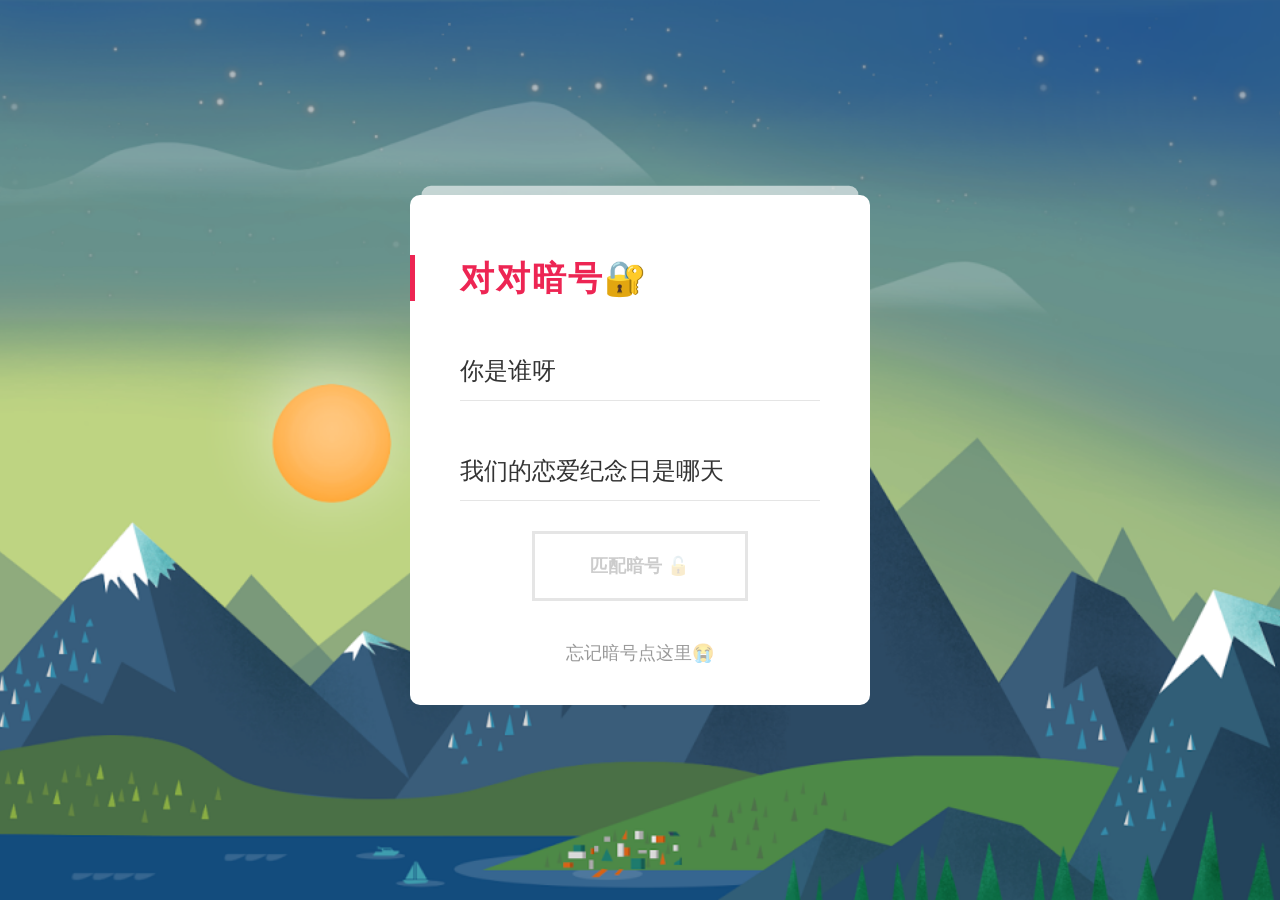
<file: index.html>
﻿<!DOCTYPE html>
<html lang="zh-CN">

<head>
  <meta charset="UTF-8">
  <title>让我来看看这是谁来了😜</title>

  <link rel="stylesheet" href="css/font-awesome-4.7.0/css/font-awesome.min.css">
  <link rel="stylesheet" href="css/style.css">

</head>

<body>

  <div class="materialContainer">
    <div class="box">
      <div class="title">对对暗号🔐</div>
      <div class="input">
        <label for="username">你是谁呀</label>
        <input type="text" name="username" id="username">
        <span class="spin"></span>
      </div>
      <div class="input">
        <label for="password">我们的恋爱纪念日是哪天</label>
        <input type="text" name="password" id="password">
        <span class="spin"></span>
      </div>
      <div class="button login">
        <button onclick="login()">
          <span>匹配暗号 🔓</span>
          <i class="fa fa-check"></i>
        </button>
      </div>
      <a href="javascript:" class="pass-forgot" onclick="forgot()">忘记暗号点这里😭</a>
    </div>

  </div>

  <script src="js/jquery.min.js"></script>
  <script src="js/index.js"></script>
  <script>
    function forgot() {
      alert("愣着干啥 快来问我🐷");
    }

    function login() {
      var username = document.getElementById("username");
      var pass = document.getElementById("password");
      if (username.value === "") {
        alert("让我来看看你的名字叫什么😲");
        username.focus();
        return;
      } else if (pass.value === "") {
        alert("还记得我们认识的第一天吗😘");
        return;
      } else if ((pass.value === "2025-12-27") && (username.value === "张慧中" || username.value === "乖乖")) {
        alert("验证成功✅");
        window.location.href = "navigation_page.html";
      } else {
        alert("验证失败❎ 你是谁❓❓❓ ");
        window.location.href = "Error_Lemon.html";
        return;
      }
      return true;
    }
  </script>

</body>

</html>
</file>
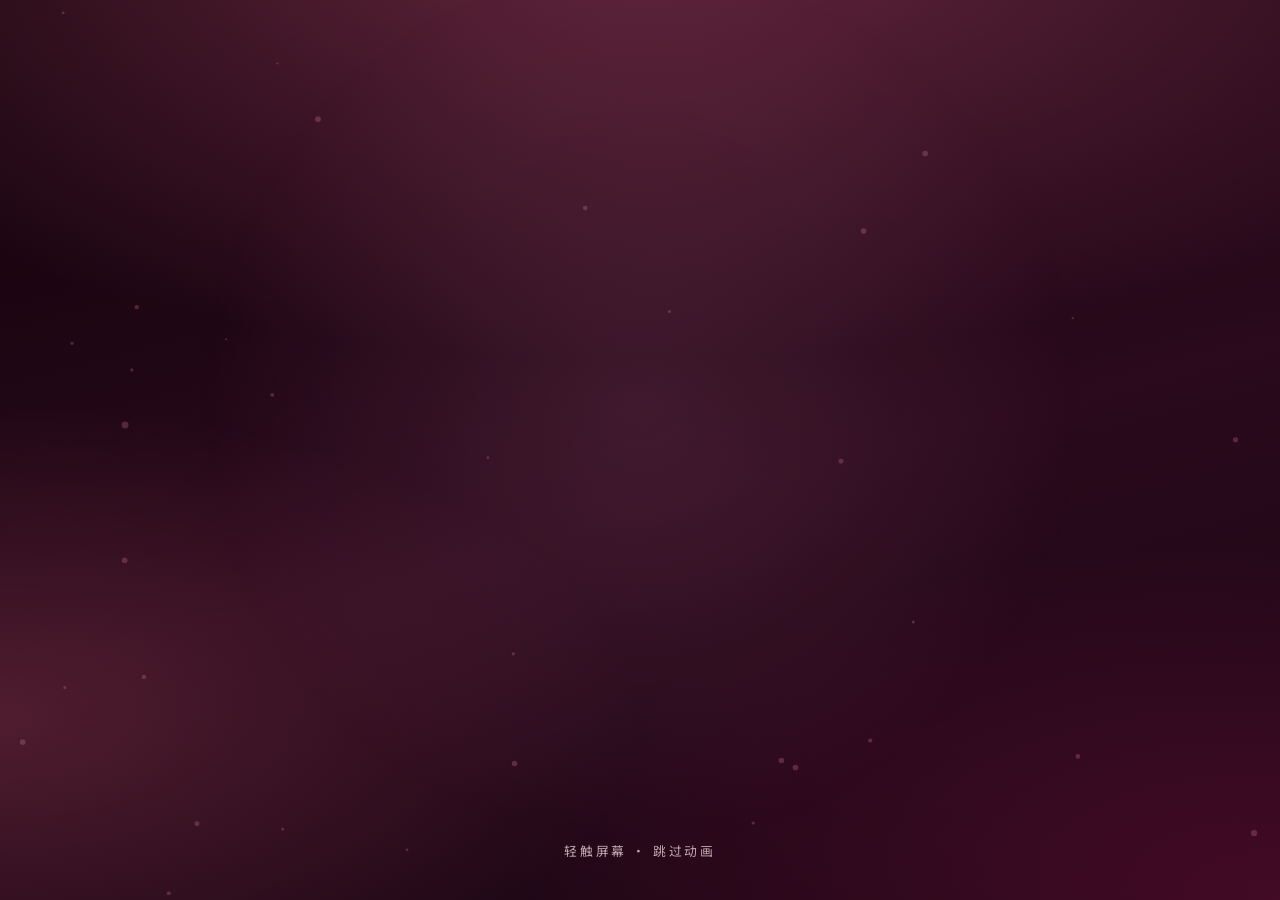
<file: love_520/index.html>
<!doctype html>
<html lang="zh-CN">
  <head>
    <meta charset="utf-8" />
    <meta name="viewport" content="width=device-width, initial-scale=1, viewport-fit=cover" />
    <title>520 · 爱你</title>
    <link rel="preconnect" href="https://fonts.googleapis.com" />
    <link rel="preconnect" href="https://fonts.gstatic.com" crossorigin />
    <link
      href="https://fonts.googleapis.com/css2?family=Noto+Sans+SC:wght@300;500;700;900&display=swap"
      rel="stylesheet"
    />
    <link rel="stylesheet" href="style.css" />
  </head>
  <body>
    <div class="bg-glow" aria-hidden="true"></div>
    <canvas id="particle-canvas" aria-hidden="true"></canvas>

    <!-- 第一幕：大字渐放 -->
    <section id="stage-zoom" class="stage stage-active" aria-live="polite">
      <p id="stage-hint" class="stage-hint"></p>
      <div id="zoom-stage" class="zoom-stage">
        <span id="zoom-text" class="zoom-text" aria-hidden="true"></span>
      </div>
      <p id="date-badge" class="date-badge"></p>
    </section>

    <!-- 第二幕：主标题 + 情书 -->
    <section id="stage-content" class="stage" hidden>
      <header class="content-header">
        <h1 id="hero-line" class="hero-line"></h1>
        <p id="subtitle" class="subtitle"></p>
      </header>

      <div class="letter-panel">
        <p id="letter-tag" class="letter-tag"></p>
        <p id="letter-text" class="letter-text"></p>
      </div>

      <p id="footer-text" class="footer-text"></p>

      <div class="action-row">
        <button id="restart-btn" type="button" class="btn-ghost"></button>
      </div>
    </section>

    <script src="../config.js"></script>
    <script src="script.js"></script>
  </body>
</html>
</file>
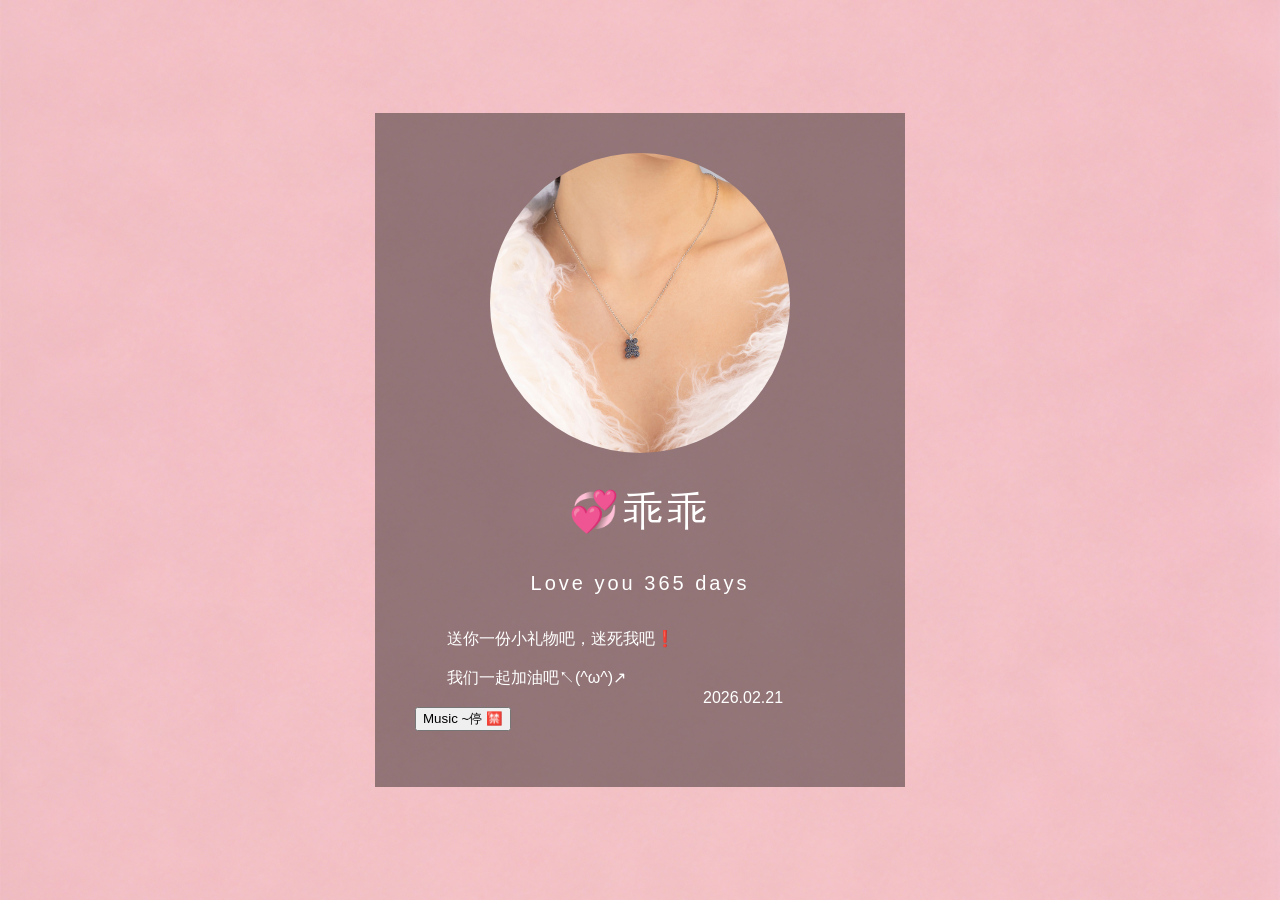
<file: gift.html>
<!DOCTYPE html>
<html lang="en">

<head>
  <meta charset="UTF-8" />
  <meta name="viewport" content="width=device-width, initial-scale=1.0" />
  <meta http-equiv="X-UA-Compatible" content="ie=edge" />
  <link href="https://cdn.bootcss.com/font-awesome/5.8.0/css/all.css" rel="stylesheet" />
  <title>给乖乖的小礼物🎁</title>
  <style>
    body {
      min-height: 100vh;
      margin: 0;
      padding: 0;
      background: url('backend_picture.png');
      background-size: cover;
      background-repeat: no-repeat;
      background-position: center center;
      display: flex;
      justify-content: center;
      align-items: center;
    }

    .box {
      width: 450px;
      background: rgba(0, 0, 0, 0.4);
      padding: 40px;
      text-align: center;
      color: white;
      font-family: 'Century Gothic', sans-serif;
    }

    .box-img {
      border-radius: 50%;
      width: 300px;
      height: 300px;
    }

    .box h1 {
      font-size: 40px;
      letter-spacing: 4px;
      font-weight: 100;
    }

    .box h5 {
      font-size: 20px;
      letter-spacing: 3px;
      font-weight: 100;
    }

    .box p {
      text-align: justify;
    }

    ul {
      margin: 0;
      padding: 0;
    }

    .box li {
      display: inline-block;
      margin: 6px;
      list-style: none;
    }

    .box li a {
      color: white;
      text-decoration: none;
      font-size: 60px;
      transition: all ease-in-out 250ms;
    }

    .box li a:hover {
      color: #b9b9b9;
    }
  </style>
</head>

<body>
  <!--礼物-->
  <div class="box">
    <img src="IMG_55380.jpg" alt="" class="box-img" />
    <h1>💞乖乖</h1>
    <h5>Love you 365 days</h5>
    <p>
      &emsp;&emsp;送你一份小礼物吧，迷死我吧❗
      <br>
      <br>
      &emsp;&emsp;我们一起加油吧↖(^ω^)↗
      <br>
      &emsp;&emsp;&emsp;&emsp;&emsp;&emsp;&emsp;&emsp;&emsp;&emsp;&emsp;&emsp;&emsp;&emsp;&emsp;&emsp;&emsp;&emsp;2026.02.21
      <br>
      <!--这里放音乐哦 -->
      <audio id='audio' src='love.mp3' loop></audio>
      <button id='status' visible="false" onclick='triggerBgMusic()'>播放按钮</button>
    </p>
  </div>
</body>
<script>
  //----------背景音乐页面初始化------------  用于解决safari和Chrome自动播放问题
  //方案来源于https://blog.csdn.net/joyce_lcy/article/details/79347383?utm_medium=distribute.pc_relevant.none-task-blog-BlogCommendFromMachineLearnPai2-2.control&dist_request_id=&depth_1-utm_source=distribute.pc_relevant.none-task-blog-BlogCommendFromMachineLearnPai2-2.control
  var audio = document.getElementById('audio');
  if (sessionStorage.bgmusic == 'pause') {
    playBgMusic(false);
  } else {
    playBgMusic(true);
    //----------处理自动播放------------
    //--创建页面监听，等待微信端页面加载完毕 触发音频播放
    document.addEventListener('DOMContentLoaded', function () {
      function audioAutoPlay() {
        playBgMusic(true);
        document.addEventListener("WeixinJSBridgeReady", function () {
          playBgMusic(true);
        }, false);
      }
      audioAutoPlay();
    });
    //--创建触摸监听，当浏览器打开页面时，触摸屏幕触发事件，进行音频播放
    function audioAutoPlay() {
      playBgMusic(true);
      document.removeEventListener('touchstart', audioAutoPlay);
    }
    document.addEventListener('touchstart', audioAutoPlay);
  }
  //----------处理页面激活------------
  var hiddenProperty = 'hidden' in document ? 'hidden' :
    'webkitHidden' in document ? 'webkitHidden' :
    'mozHidden' in document ? 'mozHidden' :
    null;
  var visibilityChangeEvent = hiddenProperty.replace(/hidden/i, 'visibilitychange');
  var onVisibilityChange = function () {
    if (!document[hiddenProperty]) {
      if (!sessionStorage.bgmusic || sessionStorage.bgmusic == 'play') {
        audio.play();
      }
    } else {
      audio.pause();
    }
  }
  document.addEventListener(visibilityChangeEvent, onVisibilityChange);
  //---------背景音乐开关----------
  function triggerBgMusic() {
    if (!sessionStorage.bgmusic || sessionStorage.bgmusic == 'play') {
      playBgMusic(false);
    } else {
      playBgMusic(true);
    }
  }
  //---------音乐播放和暂停----------
  function playBgMusic(val) {
    if (val) {
      audio.play();
      sessionStorage.bgmusic = 'play';
      document.getElementById('status').innerHTML = 'Music ~停 🈲';
    } else {
      audio.pause();
      sessionStorage.bgmusic = 'pause';
      document.getElementById('status').innerHTML = '音乐 ~走起 🈶';
    }
  }
</script>

</html>
</file>
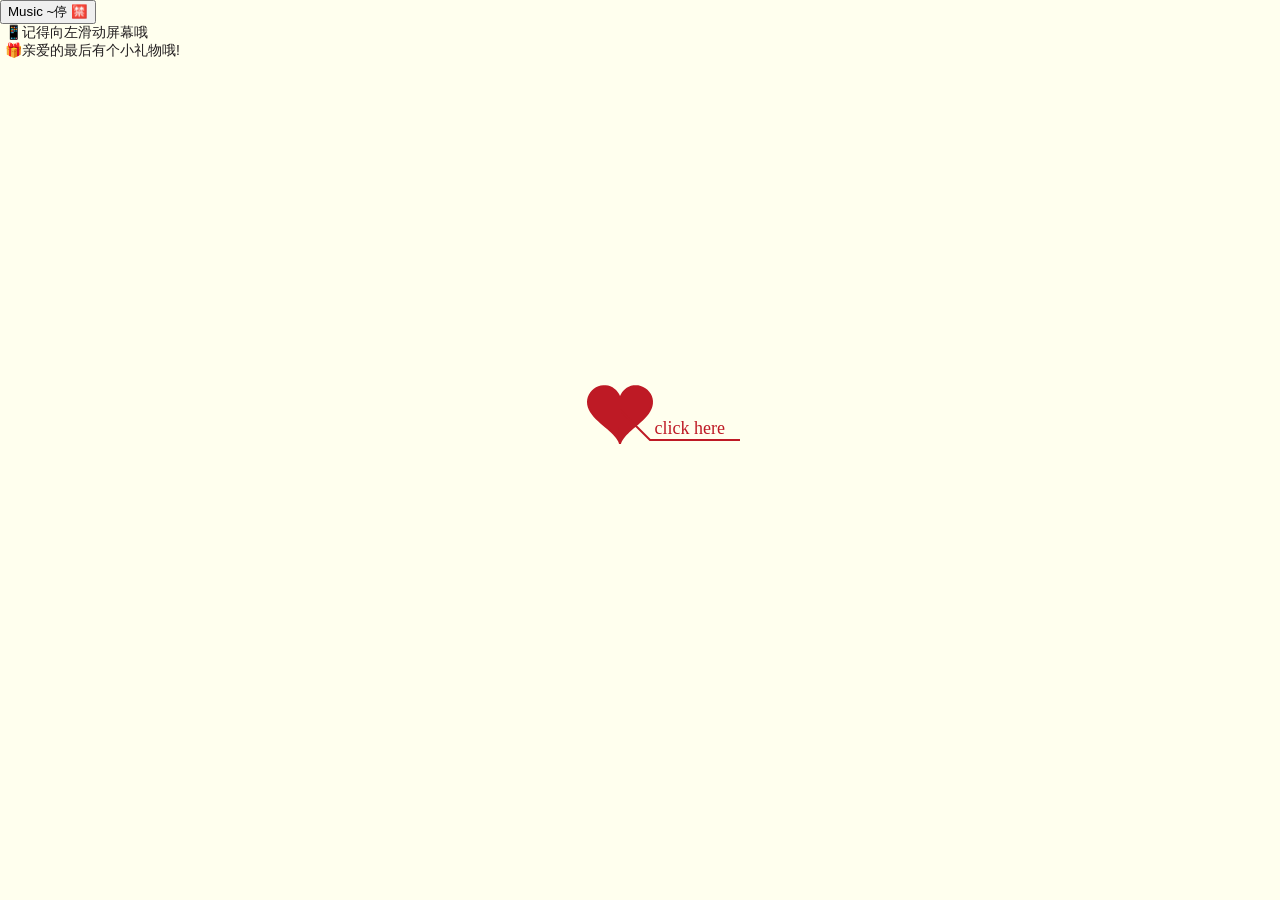
<file: main.html>
<!DOCTYPE html>
<html>

<head>
  <meta name="viewport" content="width=device-width, initial-scale=1.0, maximum-scale=1.0, user-scalable=0" />
  <meta http-equiv="Content-Type" content="text/html; charset=UTF-8">
  <title>给慧中的一封💌</title>
  <style>
    .timer {
      font-size: 120%;
      line-height: 1.0;
      margin: 1em 0;
    }

    .timer b {
      color: rgb(253, 99, 125);
    }
  </style>
  <link type="text/css" rel="stylesheet" href="./css/default.css">
  <script type="text/javascript" src="./js/jquery.js"></script>
  <script type="text/javascript" src="./js/jscex.js"></script>
  <script type="text/javascript" src="./js/jscex-parser.js"></script>
  <script type="text/javascript" src="./js/jscex-jit.js"></script>
  <script type="text/javascript" src="./js/jscex-builderbase.js"></script>
  <script type="text/javascript" src="./js/jscex-async.js"></script>
  <script type="text/javascript" src="./js/jscex-async-powerpack.js"></script>
  <script type="text/javascript" src="./js/functions.js" charset="utf-8"></script>
  <script type="text/javascript" src="./js/love.js" charset="utf-8"></script>
</head>

<body>
  <!--这里放音乐哦 -->
  <audio id='audio' src='http://go.163.com/2018/0209/mengniu/audio/bgm.mp3' loop></audio>
  <button id='status' onclick='triggerBgMusic()'>播放按钮</button>
  <br>
  <span class="say">📱记得向左滑动屏幕哦</span>
  <br>
  <span class="say">🎁亲爱的最后有个小礼物哦!</span>
  <!--定时跳转-->
  <meta http-equiv="refresh" content="72;url=gift.html">
  <!--信件打字机 -->
  <div id="main">
    <div id="error">亲爱哒，您的浏览器无法显示呐，麻烦请换成电脑端口的谷歌，火狐，360浏览器。么么哒！(づ￣ 3￣)づ！</div>
    <div id="wrap">
      <div id="text">
        <div id="code">
          <span class="say"> Dear 乖乖 💞</span><br>
          <span class="say"> </span><br>
          <span class="say"> &emsp;这是我们俩的第一个情人节❗</span><br>
          <span class="say"> </span>&emsp;我们之间的相识，是靠着互联网的链接<br>
          <span class="say"> </span>&emsp;恰巧你大学室友发帖，我在字节圈看到了你的信息<br>
          <span class="say"> </span>&emsp;随着慢慢的深入了解，我们俩的心也在逐渐的靠近<br>
          <span class="say"> </span>&emsp;终于我鼓起勇气，或者说蓄谋已久<br>
          <span class="say"> </span>&emsp;表达了希望成为男女朋友的想法<br>
          <span class="say"> </span>&emsp;随后就有我们浪漫的开始<br>
          <span class="say"> </span>&emsp;接下来的故事需要我们一同去书写，去丈量<br>
          <span class="say"> </span>&emsp;最后送给我们一句话！！<br>
          <span class="say"> </span>&emsp;乍见之欢不如久处不厌，以后的路需要我们携手慢慢走💖<br>
          <span class="say"> </span><br>
          <span class="say"> &emsp;🌠2026-02-21🌠</span><br>
          <span class="say"> </span><br>
          <span class="say"><span class="space"></span>你亲爱的哥哥 :) </span>
        </div>
      </div>
      <!--倒计时信息-->
      <div id="clock-box">
        <span class="STYLE1"> <span class="STYLE1">💕 IN THE GRACE OF GOD MORE THAN</span>
          <div class="timer">
            <b id="d"></b> Days <b id="h"></b> Hours <b id="m"></b> Minutes <b id="s"></b> Seconds
          </div>
      </div>
      <canvas id="canvas" width="1100" height="680"></canvas>
    </div>

  </div>

  <script>
    (function () {
      var canvas = $('#canvas');

      if (!canvas[0].getContext) {
        $("#error").show();
        return false;
      }

      var width = canvas.width();
      var height = canvas.height();

      canvas.attr("width", width);
      canvas.attr("height", height);

      var opts = {
        seed: {
          x: width / 2 - 20,
          color: "rgb(190, 26, 37)",
          scale: 2
        },
        branch: [
          [535, 680, 570, 250, 500, 200, 30, 100, [
            [540, 500, 455, 417, 340, 400, 13, 100, [
              [450, 435, 434, 430, 394, 395, 2, 40]
            ]],
            [550, 445, 600, 356, 680, 345, 12, 100, [
              [578, 400, 648, 409, 661, 426, 3, 80]
            ]],
            [539, 281, 537, 248, 534, 217, 3, 40],
            [546, 397, 413, 247, 328, 244, 9, 80, [
              [427, 286, 383, 253, 371, 205, 2, 40],
              [498, 345, 435, 315, 395, 330, 4, 60]
            ]],
            [546, 357, 608, 252, 678, 221, 6, 100, [
              [590, 293, 646, 277, 648, 271, 2, 80]
            ]]
          ]]
        ],
        bloom: {
          num: 700,
          width: 1080,
          height: 650,
        },
        footer: {
          width: 1200,
          height: 5,
          speed: 10,
        }
      }

      var tree = new Tree(canvas[0], width, height, opts);
      var seed = tree.seed;
      var foot = tree.footer;
      var hold = 1;

      canvas.click(function (e) {
        var offset = canvas.offset(),
          x, y;
        x = e.pageX - offset.left;
        y = e.pageY - offset.top;
        if (seed.hover(x, y)) {
          hold = 0;
          canvas.unbind("click");
          canvas.unbind("mousemove");
          canvas.removeClass('hand');
        }
      }).mousemove(function (e) {
        var offset = canvas.offset(),
          x, y;
        x = e.pageX - offset.left;
        y = e.pageY - offset.top;
        canvas.toggleClass('hand', seed.hover(x, y));
      });

      var seedAnimate = eval(Jscex.compile("async", function () {
        seed.draw();
        while (hold) {
          $await(Jscex.Async.sleep(10));
        }
        while (seed.canScale()) {
          seed.scale(0.95);
          $await(Jscex.Async.sleep(10));
        }
        while (seed.canMove()) {
          seed.move(0, 2);
          foot.draw();
          $await(Jscex.Async.sleep(10));
        }
      }));

      var growAnimate = eval(Jscex.compile("async", function () {
        do {
          tree.grow();
          $await(Jscex.Async.sleep(10));
        } while (tree.canGrow());
      }));

      var flowAnimate = eval(Jscex.compile("async", function () {
        do {
          tree.flower(2);
          $await(Jscex.Async.sleep(10));
        } while (tree.canFlower());
      }));

      var moveAnimate = eval(Jscex.compile("async", function () {
        tree.snapshot("p1", 240, 0, 610, 680);
        while (tree.move("p1", 500, 0)) {
          foot.draw();
          $await(Jscex.Async.sleep(10));
        }
        foot.draw();
        tree.snapshot("p2", 500, 0, 610, 680);

        // 会有闪烁不得意这样做, (＞﹏＜)
        canvas.parent().css("background", "url(" + tree.toDataURL('image/png') + ")");
        canvas.css("background", "#ffe");
        $await(Jscex.Async.sleep(300));
        canvas.css("background", "none");
      }));

      var jumpAnimate = eval(Jscex.compile("async", function () {
        var ctx = tree.ctx;
        while (true) {
          tree.ctx.clearRect(0, 0, width, height);
          tree.jump();
          foot.draw();
          $await(Jscex.Async.sleep(50));
        }
      }));

      var textAnimate = eval(Jscex.compile("async", function () {
        var together = new Date();
        together.setFullYear(2025, 12, 27);
        together.setHours(18);
        together.setMinutes(30);
        together.setSeconds(0);
        together.setMilliseconds(0);

        $("#code").show().typewriter();
        $("#clock-box").fadeIn(500);
        while (true) {
          timeElapse(together);
          $await(Jscex.Async.sleep(1000));
        }
      }));

      var runAsync = eval(Jscex.compile("async", function () {
        $await(seedAnimate());
        $await(growAnimate());
        $await(flowAnimate());
        $await(moveAnimate());

        textAnimate().start();

        $await(jumpAnimate());
      }));

      runAsync().start();
    })();

    //Js 时间替换
    function timer() {
      window.setTimeout("show_date_time()", 1000);
      var start = new Date("2025-12-27 18:30:00").getTime();
      var t = new Date().getTime() - start;
      var h = ~~(t / 1000 / 60 / 60 % 24);
      if (h < 10) {
        h = "0" + h;
      }
      var m = ~~(t / 1000 / 60 % 60);
      if (m < 10) {
        m = "0" + m;
      }
      var s = ~~(t / 1000 % 60);
      if (s < 10) {
        s = "0" + s;
      }
      document.getElementById('d').innerHTML = ~~(t / 1000 / 60 / 60 / 24);
      document.getElementById('h').innerHTML = h;
      document.getElementById('m').innerHTML = m;
      document.getElementById('s').innerHTML = s;
    }
    timer();
    setInterval(timer, 1000);


    //----------背景音乐页面初始化------------  用于解决safari和Chrome自动播放问题
    //方案来源于https://blog.csdn.net/joyce_lcy/article/details/79347383?utm_medium=distribute.pc_relevant.none-task-blog-BlogCommendFromMachineLearnPai2-2.control&dist_request_id=&depth_1-utm_source=distribute.pc_relevant.none-task-blog-BlogCommendFromMachineLearnPai2-2.control
    var audio = document.getElementById('audio');
    if (sessionStorage.bgmusic == 'pause') {
      playBgMusic(false);
    } else {
      playBgMusic(true);
      //----------处理自动播放------------
      //--创建页面监听，等待微信端页面加载完毕 触发音频播放
      document.addEventListener('DOMContentLoaded', function () {
        function audioAutoPlay() {
          playBgMusic(true);
          document.addEventListener("WeixinJSBridgeReady", function () {
            playBgMusic(true);
          }, false);
        }
        audioAutoPlay();
      });
      //--创建触摸监听，当浏览器打开页面时，触摸屏幕触发事件，进行音频播放
      function audioAutoPlay() {
        playBgMusic(true);
        document.removeEventListener('touchstart', audioAutoPlay);
      }
      document.addEventListener('touchstart', audioAutoPlay);
    }
    //----------处理页面激活------------
    var hiddenProperty = 'hidden' in document ? 'hidden' :
      'webkitHidden' in document ? 'webkitHidden' :
      'mozHidden' in document ? 'mozHidden' :
      null;
    var visibilityChangeEvent = hiddenProperty.replace(/hidden/i, 'visibilitychange');
    var onVisibilityChange = function () {
      if (!document[hiddenProperty]) {
        if (!sessionStorage.bgmusic || sessionStorage.bgmusic == 'play') {
          audio.play();
        }
      } else {
        audio.pause();
      }
    }
    document.addEventListener(visibilityChangeEvent, onVisibilityChange);
    //---------背景音乐开关----------
    function triggerBgMusic() {
      if (!sessionStorage.bgmusic || sessionStorage.bgmusic == 'play') {
        playBgMusic(false);
      } else {
        playBgMusic(true);
      }
    }
    //---------音乐播放和暂停----------
    function playBgMusic(val) {
      if (val) {
        audio.play();
        sessionStorage.bgmusic = 'play';
        document.getElementById('status').innerHTML = 'Music ~停 🈲';
      } else {
        audio.pause();
        sessionStorage.bgmusic = 'pause';
        document.getElementById('status').innerHTML = '音乐 ~走起 🈶';
      }
    }
  </script>
</body>

</html>
</file>
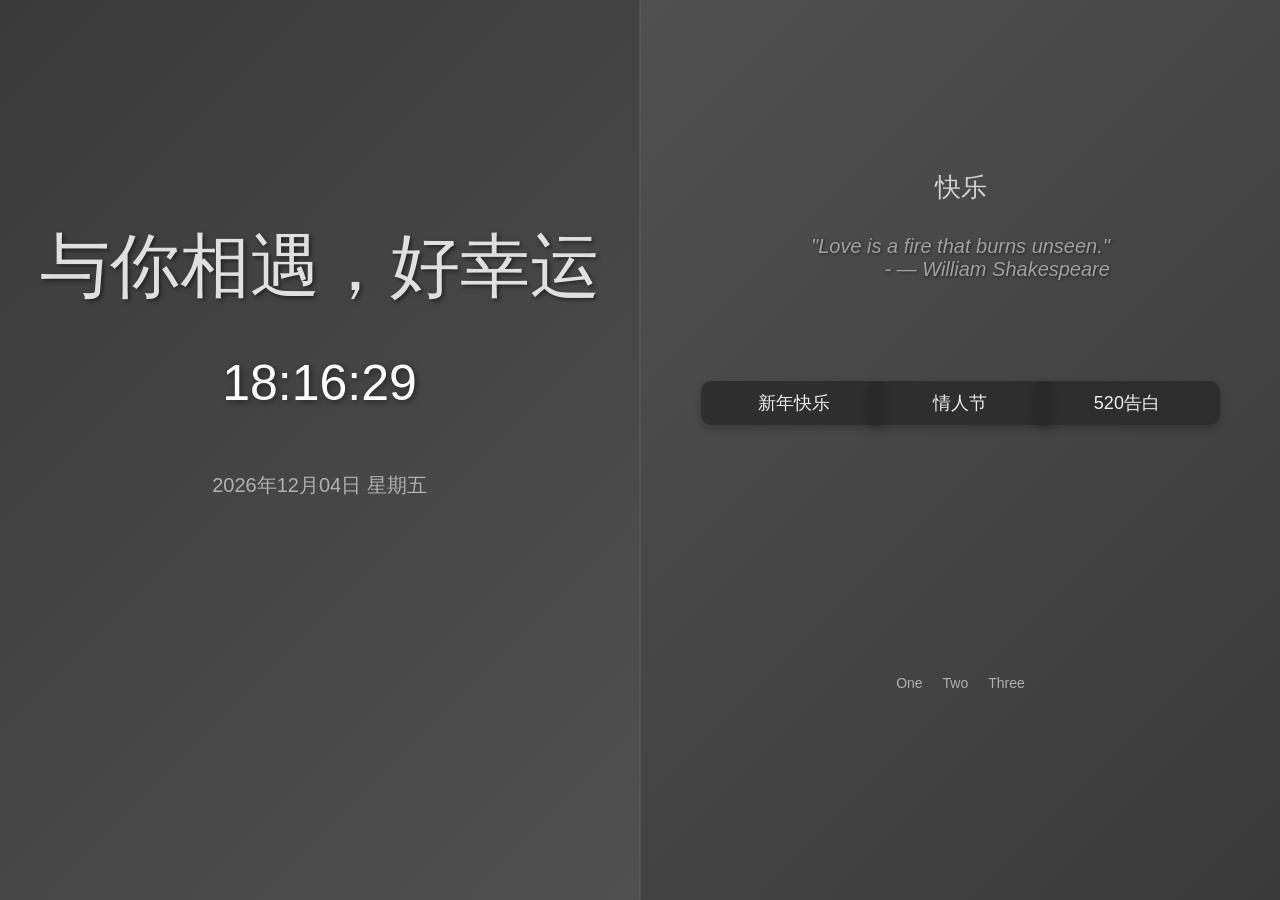
<file: navigation_page.html>
<!DOCTYPE html>
<html lang="en">
<head>
    <meta charset="UTF-8">
    <meta name="viewport" content="width=device-width, initial-scale=1.0">
    <title></title>  <!-- 标题将由 config.js 动态设置 -->
    <style>
        :root {
            --body-padding-top: 0px;
            --logo-margin-top: 200px;
            --logo-clock-margin-top: 40px; /* 标题与时钟之间的间距 */
            --clock-margin-top: 50px; /* 时钟与容器顶部的间距 */
            --date-time-weather-margin-top: 60px; /* 日期与时钟之间的间距 */
            --welcome-margin-top: 150px;
            --quote-margin-top: 30px;
            --nav-buttons-margin-top: 100px;
            --footer-margin-top: 250px;
        }

        body {
            margin: 0;
            padding-top: var(--body-padding-top);
            font-family: 'Arial', sans-serif;
            background-color: #2c2c2c; /* 淡黑色背景 */
            color: #f0f0f0;
            display: flex;
            flex-direction: row;
            height: 100vh;
            align-items: flex-start;
            overflow: hidden;
            opacity: 0; /* 初始设置为透明 */
            animation: fadeIn 1s ease-out forwards; /* 页面加载时的淡入动画 */
        }

        @keyframes fadeIn {
            to {
                opacity: 1;
            }
        }

        .left-container, .right-container {
            flex: 1;
            display: flex;
            flex-direction: column;
            justify-content: flex-start; /* 修改为顶部对齐 */
            align-items: center;
            padding: 20px;
            box-sizing: border-box;
            height: calc(100vh - var(--body-padding-top));
            opacity: 0; /* 初始透明 */
            transform: translateY(20px); /* 初始位置稍微向下 */
            animation: slideIn 1s ease-out forwards; /* 向上滑动并淡入的动画 */
        }

        @keyframes slideIn {
            to {
                opacity: 1;
                transform: translateY(0);
            }
        }

        .left-container {
            background: linear-gradient(135deg, #3a3a3a, #505050); /* 淡黑色渐变 */
            text-align: left;
            border-right: 1px solid rgba(255, 255, 255, 0.1);
            animation-delay: 0.2s; /* 延迟动画 */
        }

        .right-container {
            background: linear-gradient(135deg, #505050, #3a3a3a); /* 淡黑色渐变 */
            text-align: right;
            border-left: 1px solid rgba(255, 255, 255, 0.1);
            animation-delay: 0.4s; /* 延迟动画 */
        }

        .logo, .clock-date-container, .welcome, .quote, .nav-buttons, .footer {
            opacity: 0; /* 初始透明 */
            animation: slideIn 1s ease-out forwards;
        }

        .logo {
            font-size: 70px;
            font-family: 'Cursive', cursive;
            color: #e0e0e0;
            text-shadow: 2px 2px 4px rgba(0, 0, 0, 0.5);
            margin-top: var(--logo-margin-top); /* 使用自定义属性 */
            margin-bottom: var(--logo-clock-margin-top); /* 使用自定义属性来控制标题与时钟之间的间距 */
            transform: translateX(-20px); /* 初始位置稍微向左 */
            animation: slideInFromLeft 1s ease-out forwards; /* 向右滑动并淡入的动画 */
            animation-delay: 0.6s; /* 延迟动画 */
        }

        @keyframes slideInFromLeft {
            to {
                opacity: 1;
                transform: translateX(0);
            }
        }

        .clock-date-container {
            margin-top: var(--clock-margin-top); /* 使用自定义属性 */
            text-align: center;
            transform: translateY(20px); /* 初始位置稍微向下 */
            animation-delay: 0.8s; /* 延迟动画 */
        }

        .clock {
            font-size: 50px;
            color: #ffffff;
            text-shadow: 2px 2px 6px rgba(0, 0, 0, 0.5);
        }

        .date-time-weather {
            font-size: 20px;
            color: #b0b0b0;
            margin-top: var(--date-time-weather-margin-top); /* 使用自定义属性 */
        }

        .welcome {
            margin-top: var(--welcome-margin-top); /* 使用自定义属性 */
            font-size: 26px;
            color: #d0d0d0;
            transform: translateX(20px); /* 初始位置稍微向右 */
            animation: slideInFromRight 1s ease-out forwards; /* 向左滑动并淡入的动画 */
            animation-delay: 1.2s; /* 延迟动画 */
        }

        @keyframes slideInFromRight {
            to {
                opacity: 1;
                transform: translateX(0);
            }
        }

        .quote {
            margin-top: var(--quote-margin-top); /* 使用自定义属性 */
            font-size: 20px;
            font-style: italic;
            color: #a0a0a0;
            text-shadow: 1px 1px 3px rgba(0, 0, 0, 0.5);
            transform: translateY(20px); /* 初始位置稍微向下 */
            animation-delay: 1.4s; /* 延迟动画 */
        }

        .nav-buttons {
            margin-top: var(--nav-buttons-margin-top); /* 使用自定义属性 */
            display: grid;
            grid-template-columns: repeat(3, 1fr);
            gap: 20px;
            justify-items: center;
            width: 80%; /* 调整宽度为 80% 以避免左右突出 */
            max-width: 700px; /* 控制最大宽度 */
            transform: translateY(20px); /* 初始位置稍微向下 */
            animation-delay: 1.6s; /* 延迟动画 */
        }

        .nav-buttons a {
            padding: 10px 20px; /* 调整按钮内边距使其变小 */
            font-size: 18px;
            text-decoration: none;
            background: rgba(40, 40, 40, 0.8);
            border-radius: 10px;
            color: #f0f0f0;
            transition: background 0.3s, color 0.3s, box-shadow 0.3s, transform 0.1s ease-in-out;
            box-shadow: 0 4px 8px rgba(0, 0, 0, 0.2);
            text-align: center;
            width: 100%;
            backdrop-filter: blur(5px);
        }

        .nav-buttons a:hover {
            background: rgba(255, 255, 255, 0.1);
            color: #ffffff;
            box-shadow: 0 6px 12px rgba(0, 0, 0, 0.4);
            transform: scale(1.05); /* 悬停时轻微放大 */
        }

        .nav-buttons a:active {
            transform: scale(0.95); /* 点击时缩小 */
        }

        .footer {
            margin-top: var(--footer-margin-top); /* 使用自定义属性 */
            font-size: 14px;
            transform: translateY(20px); /* 初始位置稍微向下 */
            animation-delay: 1.8s; /* 延迟动画 */
        }

        .footer a {
            margin: 0 10px;
            color: #b0b0b0;
            text-decoration: none;
            transition: color 0.3s;
        }

        .footer a:hover {
            color: #ff7e5f;
        }
    </style>
</head>
<body>

<div class="left-container">
    <div class="logo"></div> <!-- 标题在这里 -->
    <div class="clock"></div> <!-- 这里显示动态时间 -->
    <div class="date-time-weather"></div> <!-- 这里显示动态日期和天气 -->
</div>

<div class="right-container">
    <div class="welcome"></div> <!-- 欲望 -->
    <div class="quote"></div> <!-- 引言 -->
    <div class="nav-buttons"></div> <!-- 站点信息 -->
    <div class="footer"></div>
</div>

<!-- 引用 config.js 文件 -->
<script src="config.js"></script>
</body>
</html>
</file>
<file: css/style.css>
.box {
   position: relative;
   top: 0;
   opacity: 1;
   float: left;
   padding: 60px 50px 40px 50px;
   width: 100%;
   background: #fff;
   border-radius: 10px;
   transform: scale(1);
   -webkit-transform: scale(1);
   -ms-transform: scale(1);
   z-index: 5;
}

.box.back {
   transform: scale(.95);
   -webkit-transform: scale(.95);
   -ms-transform: scale(.95);
   top: -20px;
   opacity: .8;
   z-index: -1;
}

.box:before {
   content: "";
   width: 100%;
   height: 30px;
   border-radius: 10px;
   position: absolute;
   top: -10px;
   background: rgba(255, 255, 255, .6);
   left: 0;
   transform: scale(.95);
   -webkit-transform: scale(.95);
   -ms-transform: scale(.95);
   z-index: -1;
}

.overbox .title {
   color: #fff;
}

.overbox .title:before {
   background: #fff;
}

.title {
   width: 100%;
   float: left;
   line-height: 46px;
   font-size: 34px;
   font-weight: 700;
   letter-spacing: 2px;
   color: #ED2553;
   position: relative;
}

.title:before {
   content: "";
   width: 5px;
   height: 100%;
   position: absolute;
   top: 0;
   left: -50px;
   background: #ED2553;
}

.input,
.input label,
.input input,
.input .spin,
.button,
.button button .button.login button i.fa,
.material-button .shape:before,
.material-button .shape:after,
.button.login button {
   transition: 300ms cubic-bezier(.4, 0, .2, 1);
   -webkit-transition: 300ms cubic-bezier(.4, 0, .2, 1);
   -ms-transition: 300ms cubic-bezier(.4, 0, .2, 1);
}

.material-button,
.alt-2,
.material-button .shape,
.alt-2 .shape,
.box {
   transition: 400ms cubic-bezier(.4, 0, .2, 1);
   -webkit-transition: 400ms cubic-bezier(.4, 0, .2, 1);
   -ms-transition: 400ms cubic-bezier(.4, 0, .2, 1);
}

.input,
.input label,
.input input,
.input .spin,
.button,
.button button {
   width: 100%;
   float: left;
}

.input,
.button {
   margin-top: 30px;
   height: 70px;
}

.input,
.input input,
.button,
.button button {
   position: relative;
}

.input input {
   height: 60px;
   top: 10px;
   border: none;
   background: transparent;
}

.input input,
.input label,
.button button {
   font-family: 'Roboto', sans-serif;
   font-size: 24px;
   color: rgba(0, 0, 0, 0.8);
   font-weight: 300;
}

.input:before,
.input .spin {
   width: 100%;
   height: 1px;
   position: absolute;
   bottom: 0;
   left: 0;
}

.input:before {
   content: "";
   background: rgba(0, 0, 0, 0.1);
   z-index: 3;
}

.input .spin {
   background: #ED2553;
   z-index: 4;
   width: 0;
}

.overbox .input .spin {
   background: rgba(255, 255, 255, 1);
}

.overbox .input:before {
   background: rgba(255, 255, 255, 0.5);
}

.input label {
   position: absolute;
   top: 10px;
   left: 0;
   z-index: 2;
   cursor: pointer;
   line-height: 60px;
}

.button.login {
   width: 60%;
   left: 20%;
}

.button.login button,
.button button {
   width: 100%;
   line-height: 64px;
   left: 0%;
   background-color: transparent;
   border: 3px solid rgba(0, 0, 0, 0.1);
   font-weight: 900;
   font-size: 18px;
   color: rgba(0, 0, 0, 0.2);
}

.button.login {
   margin-top: 30px;
}

.button {
   margin-top: 20px;
}

.button button {
   background-color: #fff;
   color: #ED2553;
   border: none;
}

.button.login button.active {
   border: 3px solid transparent;
   color: #fff !important;
}

.button.login button.active span {
   opacity: 0;
   transform: scale(0);
   -webkit-transform: scale(0);
   -ms-transform: scale(0);
}

.button.login button.active i.fa {
   opacity: 1;
   transform: scale(1) rotate(-0deg);
   -webkit-transform: scale(1) rotate(-0deg);
   -ms-transform: scale(1) rotate(-0deg);
}

.button.login button i.fa {
   width: 100%;
   height: 100%;
   position: absolute;
   top: 0;
   left: 0;
   line-height: 60px;
   transform: scale(0) rotate(-45deg);
   -webkit-transform: scale(0) rotate(-45deg);
   -ms-transform: scale(0) rotate(-45deg);
}

.button.login button:hover {
   color: #ED2553;
   border-color: #ED2553;
}

.button {
   margin: 40px 0;
   overflow: hidden;
   z-index: 2;
}

.button button {
   cursor: pointer;
   position: relative;
   z-index: 2;
}

.pass-forgot {
   width: 100%;
   float: left;
   text-align: center;
   color: rgba(0, 0, 0, 0.4);
   font-size: 18px;
}

.click-efect {
   position: absolute;
   top: 0;
   left: 0;
   background: #ED2553;
   border-radius: 50%;
}

.overbox {
   width: 100%;
   height: 100%;
   position: absolute;
   top: 0;
   left: 0;
   overflow: inherit;
   border-radius: 10px;
   padding: 60px 50px 40px 50px;
}

.overbox .title,
.overbox .button,
.overbox .input {
   z-index: 111;
   position: relative;
   color: #fff !important;
   display: none;
}

.overbox .title {
   width: 80%;
}

.overbox .input {
   margin-top: 20px;
}

.overbox .input input,
.overbox .input label {
   color: #fff;
}

.overbox .material-button,
.overbox .material-button .shape,
.overbox .alt-2,
.overbox .alt-2 .shape {
   display: block;
}

.material-button,
.alt-2 {
   width: 140px;
   height: 140px;
   border-radius: 50%;
   background: #ED2553;
   position: absolute;
   top: 40px;
   right: -70px;
   cursor: pointer;
   z-index: 100;
   transform: translate(0%, 0%);
   -webkit-transform: translate(0%, 0%);
   -ms-transform: translate(0%, 0%);
}

.material-button .shape,
.alt-2 .shape {
   position: absolute;
   top: 0;
   right: 0;
   width: 100%;
   height: 100%;
}

.material-button .shape:before,
.alt-2 .shape:before,
.material-button .shape:after,
.alt-2 .shape:after {
   content: "";
   background: #fff;
   position: absolute;
   top: 50%;
   left: 50%;
   transform: translate(-50%, -50%) rotate(360deg);
   -webkit-transform: translate(-50%, -50%) rotate(360deg);
   -ms-transform: translate(-50%, -50%) rotate(360deg);
}

.material-button .shape:before,
.alt-2 .shape:before {
   width: 25px;
   height: 4px;
}

.material-button .shape:after,
.alt-2 .shape:after {
   height: 25px;
   width: 4px;
}

.material-button.active,
.alt-2.active {
   top: 50%;
   right: 50%;
   transform: translate(50%, -50%) rotate(0deg);
   -webkit-transform: translate(50%, -50%) rotate(0deg);
   -ms-transform: translate(50%, -50%) rotate(0deg);
}

body {
   background-image: url(../images/bg.png);
   background-position: center;
   background-size: cover;
   background-repeat: no-repeat;
   min-height: 100vh;
   font-family: 'Roboto', sans-serif;
}

body,
html {
   overflow: hidden;
}

.materialContainer {
   width: 100%;
   max-width: 460px;
   position: absolute;
   top: 50%;
   left: 50%;
   transform: translate(-50%, -50%);
   -webkit-transform: translate(-50%, -50%);
   -ms-transform: translate(-50%, -50%);
}

*,
*:after,
*::before {
   -webkit-box-sizing: border-box;
   -moz-box-sizing: border-box;
   box-sizing: border-box;
   margin: 0;
   padding: 0;
   text-decoration: none;
   list-style-type: none;
   outline: none;
}
</file>
<file: love_520/style.css>
:root {
  --bg-deep: #12020a;
  --bg-mid: #2a0a1c;
  --rose: #ff6b9d;
  --rose-light: #ffc2d8;
  --gold: #ffe8f0;
  --text-dim: rgba(255, 228, 236, 0.72);
}

*,
*::before,
*::after {
  box-sizing: border-box;
}

html,
body {
  margin: 0;
  min-height: 100vh;
  min-height: 100dvh;
  overflow: hidden;
  font-family: "Noto Sans SC", system-ui, sans-serif;
  background: var(--bg-deep);
  color: var(--gold);
  -webkit-font-smoothing: antialiased;
}

body {
  background:
    radial-gradient(ellipse 80% 50% at 50% -10%, rgba(255, 107, 157, 0.35), transparent),
    radial-gradient(ellipse 60% 40% at 100% 100%, rgba(190, 24, 93, 0.25), transparent),
    radial-gradient(ellipse 50% 35% at 0% 80%, rgba(251, 113, 133, 0.18), transparent),
    linear-gradient(165deg, var(--bg-deep) 0%, var(--bg-mid) 55%, #1a0612 100%);
}

.bg-glow {
  position: fixed;
  inset: 0;
  pointer-events: none;
  background: radial-gradient(circle at 50% 45%, rgba(255, 150, 190, 0.12), transparent 55%);
  animation: glow-pulse 6s ease-in-out infinite;
}

@keyframes glow-pulse {
  0%,
  100% {
    opacity: 0.6;
  }
  50% {
    opacity: 1;
  }
}

#particle-canvas {
  position: fixed;
  inset: 0;
  width: 100%;
  height: 100%;
  pointer-events: none;
  z-index: 1;
  opacity: 0.5;
}

.stage {
  position: fixed;
  inset: 0;
  z-index: 10;
  display: flex;
  flex-direction: column;
  align-items: center;
  justify-content: center;
  padding: max(1.25rem, env(safe-area-inset-top)) 1.25rem max(1.5rem, env(safe-area-inset-bottom));
  opacity: 0;
  visibility: hidden;
  transition: opacity 0.8s ease, visibility 0.8s ease;
}

.stage-active {
  opacity: 1;
  visibility: visible;
}

.stage-leaving {
  opacity: 0;
  visibility: visible;
}

/* —— 大字渐放舞台 —— */
.zoom-stage {
  position: relative;
  width: 100%;
  height: min(52vh, 420px);
  display: flex;
  align-items: center;
  justify-content: center;
  overflow: hidden;
}

.zoom-text {
  display: block;
  font-weight: 900;
  line-height: 0.95;
  letter-spacing: -0.04em;
  text-align: center;
  white-space: nowrap;
  user-select: none;
  background: linear-gradient(180deg, #fff 0%, var(--rose-light) 45%, var(--rose) 100%);
  -webkit-background-clip: text;
  background-clip: text;
  color: transparent;
  filter: drop-shadow(0 0 40px rgba(255, 107, 157, 0.55));
  transform: scale(0.06);
  opacity: 0;
  will-change: transform, opacity, filter;
}

.zoom-text.is-animating {
  animation: mega-zoom-in var(--zoom-duration, 2.4s) cubic-bezier(0.12, 0.85, 0.22, 1) forwards;
}

.zoom-text.is-hold {
  transform: scale(1.12);
  opacity: 1;
  filter: drop-shadow(0 0 50px rgba(255, 107, 157, 0.7));
}

.zoom-text.is-exit {
  animation: mega-zoom-out 1s cubic-bezier(0.55, 0, 0.85, 0.36) forwards;
}

@keyframes mega-zoom-in {
  0% {
    transform: scale(0.06);
    opacity: 0;
    filter: blur(16px) drop-shadow(0 0 0 transparent);
  }
  35% {
    opacity: 1;
    filter: blur(0) drop-shadow(0 0 48px rgba(255, 107, 157, 0.65));
  }
  72% {
    transform: scale(1.15);
    opacity: 1;
  }
  100% {
    transform: scale(1.42);
    opacity: 0.85;
    filter: blur(2px) drop-shadow(0 0 60px rgba(255, 150, 190, 0.5));
  }
}

@keyframes mega-zoom-out {
  0% {
    transform: scale(1.15);
    opacity: 1;
  }
  100% {
    transform: scale(1.65);
    opacity: 0;
    filter: blur(8px);
  }
}

.stage-hint {
  position: absolute;
  bottom: max(2.5rem, env(safe-area-inset-bottom));
  margin: 0;
  font-size: 0.8rem;
  letter-spacing: 0.2em;
  color: var(--text-dim);
  animation: hint-blink 2.2s ease-in-out infinite;
}

@keyframes hint-blink {
  0%,
  100% {
    opacity: 0.35;
  }
  50% {
    opacity: 0.85;
  }
}

.date-badge {
  margin: 1.5rem 0 0;
  font-size: 0.75rem;
  letter-spacing: 0.45em;
  text-transform: uppercase;
  color: var(--text-dim);
  opacity: 0;
  transition: opacity 0.6s ease;
}

.date-badge.visible {
  opacity: 1;
}

/* —— 第二幕：主标题渐放 + 情书 —— */
.content-header {
  text-align: center;
  width: 100%;
  max-width: 36rem;
  margin-bottom: 2rem;
}

.hero-line {
  margin: 0;
  font-weight: 900;
  font-size: clamp(2.8rem, 14vw, 5.5rem);
  line-height: 1.05;
  letter-spacing: 0.02em;
  background: linear-gradient(135deg, #fff 10%, var(--rose-light) 50%, var(--rose) 100%);
  -webkit-background-clip: text;
  background-clip: text;
  color: transparent;
  transform: scale(0.2);
  opacity: 0;
  filter: blur(10px);
}

.hero-line.reveal {
  animation: hero-zoom 2.8s cubic-bezier(0.1, 0.9, 0.2, 1) forwards;
}

@keyframes hero-zoom {
  0% {
    transform: scale(0.2);
    opacity: 0;
    filter: blur(12px);
  }
  50% {
    transform: scale(1.05);
    opacity: 1;
    filter: blur(0);
  }
  100% {
    transform: scale(1);
    opacity: 1;
    filter: blur(0);
  }
}

.subtitle {
  margin: 1rem 0 0;
  font-size: clamp(0.95rem, 3.5vw, 1.15rem);
  font-weight: 300;
  line-height: 1.7;
  color: var(--text-dim);
  opacity: 0;
  transform: translateY(12px);
}

.subtitle.reveal {
  animation: subtitle-rise 1.2s ease 0.6s forwards;
}

@keyframes subtitle-rise {
  to {
    opacity: 1;
    transform: translateY(0);
  }
}

.letter-panel {
  width: 100%;
  max-width: 28rem;
  padding: 1.5rem 1.35rem;
  border-radius: 1.25rem;
  background: rgba(255, 255, 255, 0.04);
  border: 1px solid rgba(255, 182, 210, 0.22);
  backdrop-filter: blur(12px);
  box-shadow: 0 20px 60px rgba(0, 0, 0, 0.35);
  opacity: 0;
  transform: translateY(24px) scale(0.96);
}

.letter-panel.reveal {
  animation: panel-rise 1s ease 1.4s forwards;
}

@keyframes panel-rise {
  to {
    opacity: 1;
    transform: translateY(0) scale(1);
  }
}

.letter-tag {
  margin: 0 0 0.75rem;
  font-size: 0.7rem;
  letter-spacing: 0.35em;
  text-align: center;
  color: var(--rose-light);
  opacity: 0.85;
}

.letter-text {
  margin: 0;
  font-size: clamp(0.95rem, 3.8vw, 1.05rem);
  font-weight: 400;
  line-height: 1.85;
  text-align: justify;
  color: rgba(255, 241, 246, 0.92);
  min-height: 4.5em;
}

.letter-text.typing::after {
  content: "▍";
  display: inline-block;
  margin-left: 2px;
  color: var(--rose);
  animation: cursor-blink 0.8s step-end infinite;
}

@keyframes cursor-blink {
  50% {
    opacity: 0;
  }
}

.footer-text {
  margin: 1.75rem 0 0;
  font-size: 0.65rem;
  letter-spacing: 0.28em;
  text-transform: uppercase;
  color: var(--text-dim);
  opacity: 0;
}

.footer-text.reveal {
  animation: subtitle-rise 0.8s ease 2.2s forwards;
}

.action-row {
  margin-top: 1.25rem;
  opacity: 0;
}

.action-row.reveal {
  animation: subtitle-rise 0.6s ease 2.6s forwards;
}

.btn-ghost {
  padding: 0.55rem 1.25rem;
  font-family: inherit;
  font-size: 0.8rem;
  letter-spacing: 0.12em;
  color: var(--rose-light);
  background: transparent;
  border: 1px solid rgba(255, 182, 210, 0.45);
  border-radius: 999px;
  cursor: pointer;
  transition: background 0.2s ease, transform 0.2s ease;
}

.btn-ghost:hover {
  background: rgba(255, 107, 157, 0.15);
  transform: translateY(-1px);
}

.btn-ghost:focus-visible {
  outline: 2px solid var(--rose);
  outline-offset: 3px;
}

@media (max-width: 480px) {
  .zoom-stage {
    height: min(46vh, 320px);
  }
}

@media (prefers-reduced-motion: reduce) {
  .zoom-text.is-animating,
  .zoom-text.is-exit,
  .hero-line.reveal,
  .subtitle.reveal,
  .letter-panel.reveal,
  .footer-text.reveal,
  .action-row.reveal {
    animation: none !important;
  }

  .zoom-text.is-hold,
  .hero-line.reveal,
  .subtitle.reveal,
  .letter-panel.reveal {
    transform: scale(1);
    opacity: 1;
    filter: none;
  }
}
</file>
<file: css/default.css>
body{margin:0;padding:0;background:#ffe;font-size:14px;font-family:'微软雅黑','宋体',sans-serif;color:#231F20;overflow:auto}
a {color:#000;font-size:14px;}
#main{width:100%;}
#wrap{position:relative;margin:0 auto;width:1100px;height:680px;margin-top:10px;}
#text{width:400px;height:425px;left:60px;top:80px;position:absolute;}
#code{display:none;font-size:16px;}
#clock-box {position:absolute;left:60px;top:550px;font-size:28px;display:none;}
#clock-box a {font-size:28px;text-decoration:none;}
#clock{margin-left:48px;}
#clock .digit {font-size:64px;}
#canvas{margin:0 auto;width:1100px;height:680px;}
#error{margin:0 auto;text-align:center;margin-top:60px;display:none;}
.hand{cursor:pointer;}
.say{margin-left:5px;}
.space{margin-right:150px;}
</file>
